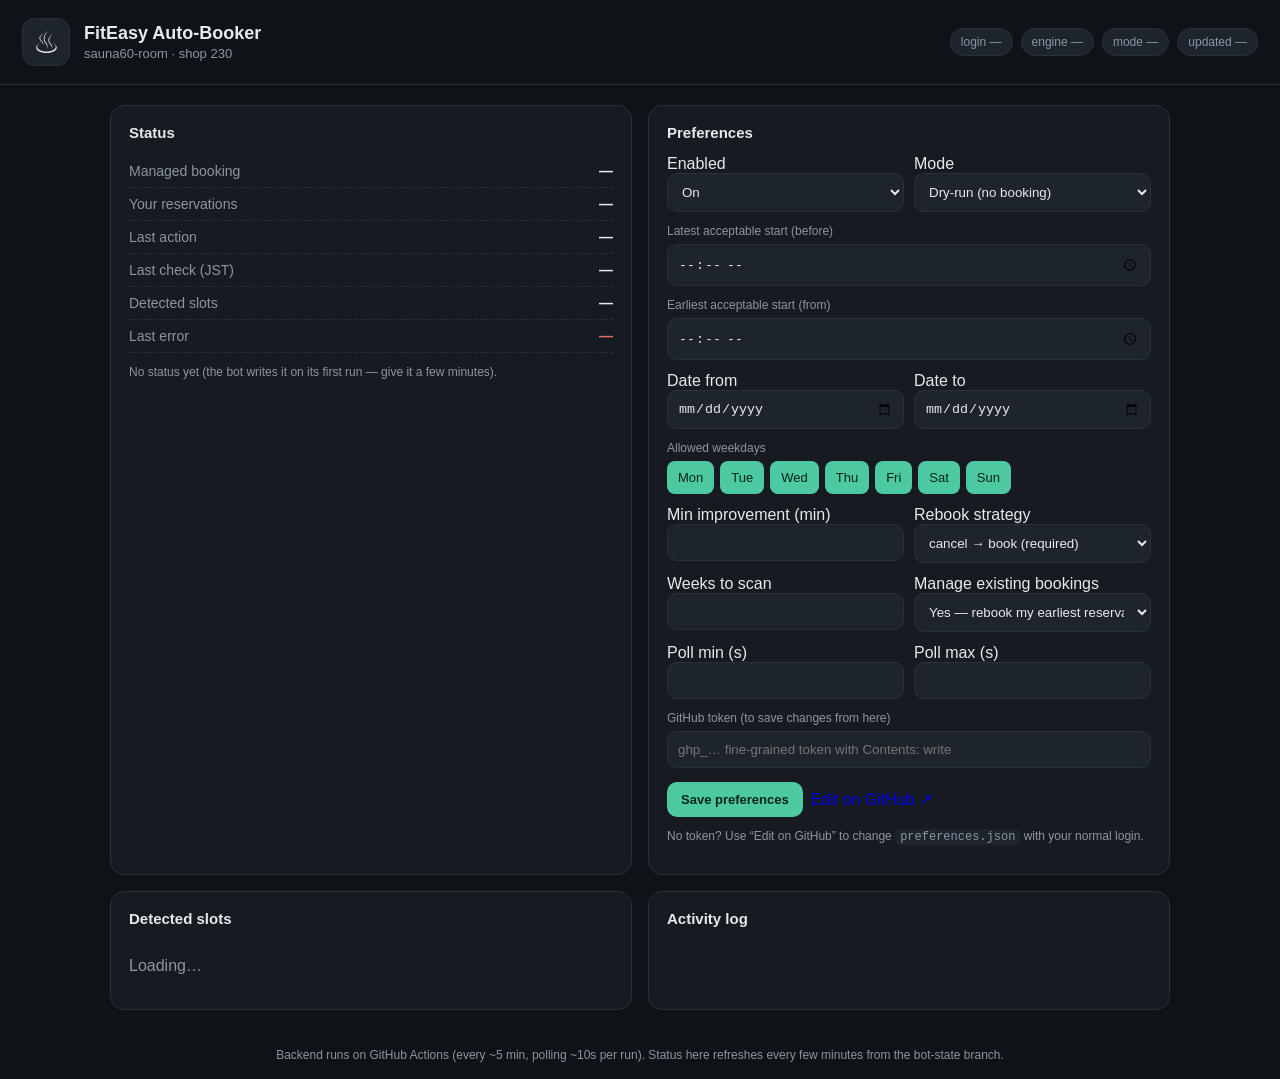
<file: docs/index.html>
<!doctype html>
<html lang="en">
<head>
  <meta charset="utf-8" />
  <meta name="viewport" content="width=device-width, initial-scale=1" />
  <title>FitEasy Auto-Booker</title>
  <link rel="stylesheet" href="styles.css" />
</head>
<body>
  <div class="app">
    <header class="topbar">
      <div class="brand">
        <span class="logo">♨</span>
        <div>
          <h1>FitEasy Auto-Booker</h1>
          <span class="sub" id="shopLabel">sauna60-room · shop 230</span>
        </div>
      </div>
      <div class="pills">
        <span id="pillLogin" class="pill">login —</span>
        <span id="pillEngine" class="pill">engine —</span>
        <span id="pillMode" class="pill">mode —</span>
        <span id="pillUpdated" class="pill">updated —</span>
      </div>
    </header>

    <main class="grid">
      <section class="card status">
        <h2>Status</h2>
        <div class="statrow"><span>Managed booking</span><b id="stCurrent">—</b></div>
        <div class="statrow"><span>Your reservations</span><b id="stReservations">—</b></div>
        <div class="statrow"><span>Last action</span><b id="stAction">—</b></div>
        <div class="statrow"><span>Last check (JST)</span><b id="stCheck">—</b></div>
        <div class="statrow"><span>Detected slots</span><b id="stDetected">—</b></div>
        <div class="statrow err"><span>Last error</span><b id="stError">—</b></div>
        <p class="muted small" id="freshNote"></p>
      </section>

      <section class="card prefs">
        <h2>Preferences</h2>
        <div class="field two">
          <div><label>Enabled</label>
            <select id="enabled"><option value="true">On</option><option value="false">Paused</option></select>
          </div>
          <div><label>Mode</label>
            <select id="dry_run"><option value="true">Dry-run (no booking)</option><option value="false">LIVE (books for real)</option></select>
          </div>
        </div>
        <div class="field"><label>Latest acceptable start (before)</label><input id="latest_time" type="time" /></div>
        <div class="field"><label>Earliest acceptable start (from)</label><input id="earliest_time" type="time" /></div>
        <div class="field two">
          <div><label>Date from</label><input id="date_from" type="date" /></div>
          <div><label>Date to</label><input id="date_to" type="date" /></div>
        </div>
        <div class="field"><label>Allowed weekdays</label><div class="weekdays" id="weekdays"></div></div>
        <div class="field two">
          <div><label>Min improvement (min)</label><input id="min_improvement_minutes" type="number" min="0" /></div>
          <div><label>Rebook strategy</label>
            <select id="rebook_strategy"><option value="cancel_then_book">cancel → book (required)</option><option value="book_then_cancel">book → cancel (not supported by FitEasy)</option></select>
          </div>
        </div>
        <div class="field two">
          <div><label>Weeks to scan</label><input id="weeks_to_scan" type="number" min="1" max="12" /></div>
          <div><label>Manage existing bookings</label>
            <select id="manage_existing"><option value="true">Yes — rebook my earliest reservation earlier (recommended)</option><option value="false">No — never touch an existing reservation</option></select>
          </div>
        </div>
        <div class="field two">
          <div><label>Poll min (s)</label><input id="poll_min_seconds" type="number" min="2" step="0.5" /></div>
          <div><label>Poll max (s)</label><input id="poll_max_seconds" type="number" min="2" step="0.5" /></div>
        </div>

        <div class="field">
          <label>GitHub token (to save changes from here)</label>
          <input id="ghtoken" type="password" placeholder="ghp_… fine-grained token with Contents: write" />
        </div>
        <div class="btnrow">
          <button id="btnSave">Save preferences</button>
          <a id="editLink" class="ghost btnlike" href="#" target="_blank" rel="noopener">Edit on GitHub ↗</a>
          <span id="saveMsg" class="savemsg"></span>
        </div>
        <p class="muted small">No token? Use “Edit on GitHub” to change <code>preferences.json</code> with your normal login.</p>
      </section>

      <section class="card slots">
        <h2>Detected slots <span class="muted" id="slotsHint"></span></h2>
        <div id="slotList" class="slotlist"><p class="muted">Loading…</p></div>
      </section>

      <section class="card log">
        <h2>Activity log</h2>
        <div id="logList" class="loglist"></div>
      </section>
    </main>
    <footer class="foot">
      Backend runs on GitHub Actions (every ~5 min, polling ~10s per run). Status
      here refreshes every few minutes from the bot-state branch.
    </footer>
  </div>
  <script src="app.js"></script>
</body>
</html>
</file>
<file: docs/styles.css>
:root {
  --bg: #0f1216;
  --panel: #171b21;
  --panel2: #1e242c;
  --line: #2a313b;
  --text: #e6e9ee;
  --muted: #8b95a3;
  --accent: #4cc9a0;
  --accent2: #5b9dff;
  --warn: #e0a84c;
  --err: #e06c6c;
  --radius: 14px;
}
* { box-sizing: border-box; }
body {
  margin: 0;
  font-family: -apple-system, BlinkMacSystemFont, "Segoe UI", Roboto, sans-serif;
  background: var(--bg);
  color: var(--text);
}
.hidden { display: none !important; }

/* gate */
.gate {
  position: fixed; inset: 0; display: grid; place-items: center;
  background: var(--bg);
}
.gate-card {
  background: var(--panel); padding: 32px; border-radius: var(--radius);
  border: 1px solid var(--line); width: min(90vw, 360px); text-align: center;
}
.gate-card input {
  width: 100%; margin: 14px 0; padding: 12px; border-radius: 10px;
  border: 1px solid var(--line); background: var(--panel2); color: var(--text);
}
.gate-card button { width: 100%; }

/* layout */
.topbar {
  display: flex; align-items: center; justify-content: space-between;
  gap: 16px; padding: 18px 22px; border-bottom: 1px solid var(--line);
  flex-wrap: wrap;
}
.brand { display: flex; align-items: center; gap: 14px; }
.logo {
  font-size: 30px; width: 48px; height: 48px; display: grid; place-items: center;
  background: var(--panel2); border-radius: 12px; border: 1px solid var(--line);
}
.brand h1 { font-size: 18px; margin: 0; }
.sub { color: var(--muted); font-size: 13px; }
.pills { display: flex; gap: 8px; flex-wrap: wrap; }
.pill {
  font-size: 12px; padding: 6px 10px; border-radius: 999px;
  background: var(--panel2); border: 1px solid var(--line); color: var(--muted);
}
.pill.ok { color: var(--accent); border-color: #2b5247; }
.pill.bad { color: var(--err); border-color: #4a2b2b; }
.pill.warn { color: var(--warn); border-color: #4a3f2b; }

.grid {
  display: grid; gap: 16px; padding: 20px;
  grid-template-columns: repeat(2, minmax(0, 1fr));
  max-width: 1100px; margin: 0 auto;
}
@media (max-width: 760px) { .grid { grid-template-columns: 1fr; } }

.card {
  background: var(--panel); border: 1px solid var(--line);
  border-radius: var(--radius); padding: 18px;
}
.card h2 { margin: 0 0 14px; font-size: 15px; }

.statrow {
  display: flex; justify-content: space-between; gap: 12px;
  padding: 8px 0; border-bottom: 1px dashed var(--line); font-size: 14px;
}
.statrow span { color: var(--muted); }
.statrow b { text-align: right; max-width: 60%; }
.statrow.err b { color: var(--err); }

.btnrow { margin-top: 14px; display: flex; gap: 8px; align-items: center; flex-wrap: wrap; }

button {
  background: var(--accent); color: #06231b; border: none; cursor: pointer;
  padding: 10px 14px; border-radius: 10px; font-weight: 600; font-size: 13px;
}
button.secondary { background: var(--accent2); color: #04152e; }
button.ghost { background: transparent; color: var(--muted); border: 1px solid var(--line); }
button:active { transform: translateY(1px); }

.field { margin-bottom: 12px; }
.field > label { display: block; font-size: 12px; color: var(--muted); margin-bottom: 6px; }
.field input, .field select {
  width: 100%; padding: 10px; border-radius: 10px;
  border: 1px solid var(--line); background: var(--panel2); color: var(--text);
}
.field.two { display: grid; grid-template-columns: 1fr 1fr; gap: 10px; }
.weekdays { display: flex; gap: 6px; flex-wrap: wrap; }
.wd {
  padding: 8px 10px; border-radius: 8px; border: 1px solid var(--line);
  background: var(--panel2); color: var(--muted); cursor: pointer; font-size: 13px;
  user-select: none;
}
.wd.on { background: var(--accent); color: #06231b; border-color: transparent; }

.savemsg { color: var(--accent); font-size: 13px; }

.slotlist { display: flex; flex-direction: column; gap: 6px; max-height: 320px; overflow: auto; }
.slot {
  display: flex; justify-content: space-between; gap: 10px;
  padding: 9px 12px; border-radius: 9px; background: var(--panel2);
  border: 1px solid var(--line); font-size: 14px;
}
.slot.best { border-color: var(--accent); }
.slot .tag { font-size: 11px; color: var(--accent); }

.loglist { display: flex; flex-direction: column; gap: 4px; max-height: 320px; overflow: auto; font-size: 12.5px; font-family: ui-monospace, Menlo, monospace; }
.logline { display: flex; gap: 8px; padding: 3px 0; border-bottom: 1px solid #20262e; }
.logline .t { color: var(--muted); white-space: nowrap; }
.logline.error .m { color: var(--err); }
.logline.info .m { color: var(--text); }

.muted { color: var(--muted); }
.small { font-size: 12px; }
.error { color: var(--err); font-size: 13px; }
.foot { text-align: center; color: var(--muted); font-size: 12px; padding: 18px; }

/* anchor styled as a button */
.btnlike { text-decoration: none; display: inline-flex; align-items: center; }
code { background: var(--panel2); padding: 1px 5px; border-radius: 5px; font-size: 12px; }
</file>
